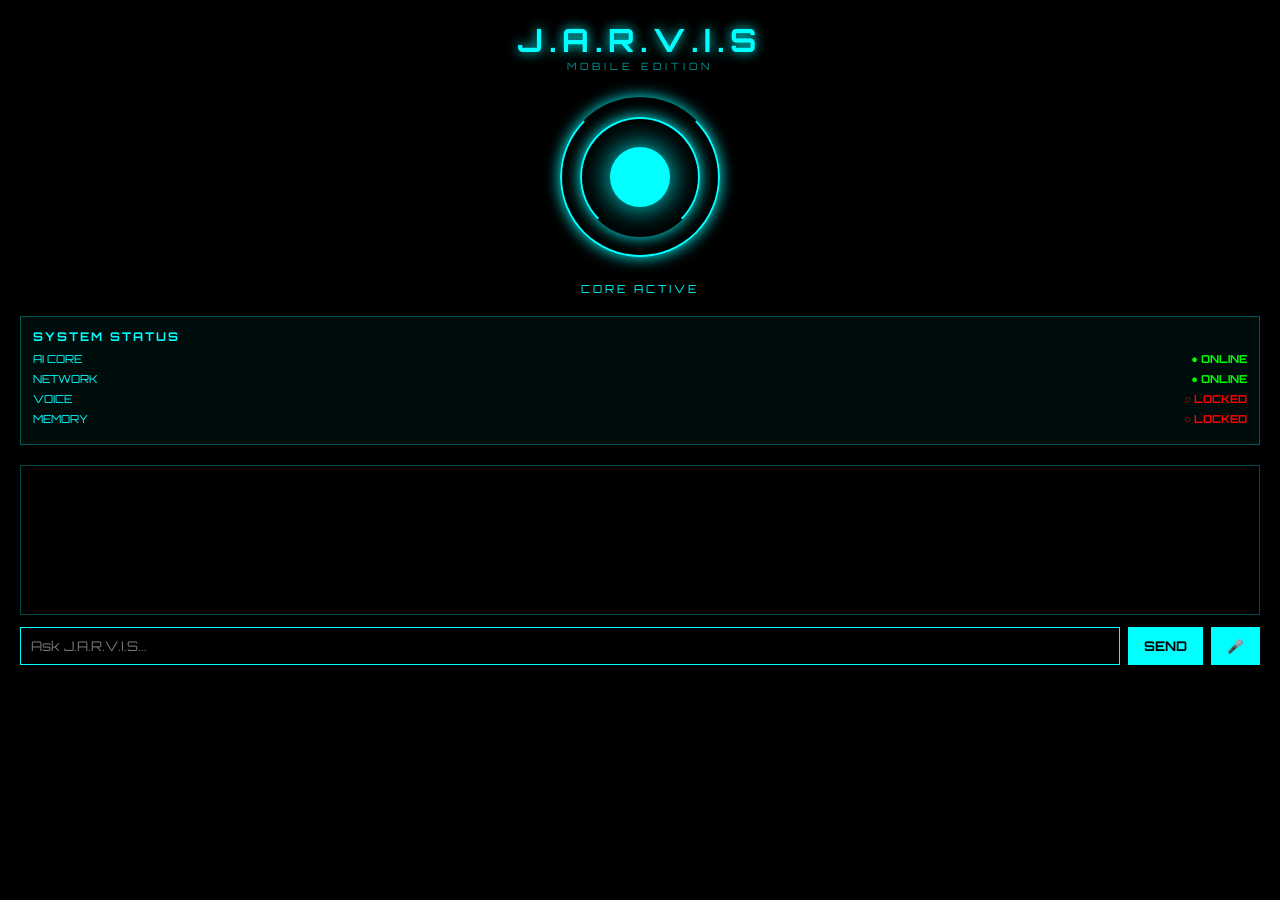
<file: frontend/index.html>
<!DOCTYPE html>
<html>
<head>
<meta charset="UTF-8">
<meta name="viewport" content="width=device-width, initial-scale=1">
<title>J.A.R.V.I.S</title>
<link rel="stylesheet" href="style.css">
</head>
<body>
 <header><h1>J.A.R.V.I.S</h1><p>MOBILE EDITION</p></header>
 <div class="core">
 <div class="ring r1"></div>
 <div class="ring r2"></div>
 <div class="center"></div>
 </div>
 <p class="core-text">CORE ACTIVE</p>
 <div class="status">
 <h2>SYSTEM STATUS</h2>
 <div class="row"><span>AI CORE</span><b class="on">● ONLINE</b></div>
 <div class="row"><span>NETWORK</span><b class="on">● ONLINE</b></div>
 <div class="row"><span>VOICE</span><b class="off">○ LOCKED</b></div>
 <div class="row"><span>MEMORY</span><b class="off">○ LOCKED</b></div>
 </div>
 <div class="chat" id="chat"></div>
 <div class="input-area">
 <input id="msg" placeholder="Ask J.A.R.V.I.S...">
 <button id="send">SEND</button>
  <button id="mic-btn">🎤</button>
 </div>
 <script src="script.js"></script>
</body>
</html>
</file>
<file: frontend/style.css>
@import url('https://fonts.googleapis.com/css2?family=Orbitron:wght@400;700&display=swap');

* {
  margin: 0;
  padding: 0;
  box-sizing: border-box;
  font-family: 'Orbitron', sans-serif;
}

body {
  background: #000;
  color: #0ff;
  padding: 20px;
}

header {
  text-align: center;
}

header h1 {
  letter-spacing: 6px;
  text-shadow: 0 0 12px #0ff;
}

header p {
  font-size: 10px;
  letter-spacing: 4px;
  opacity: 0.6;
}

.core {
  position: relative;
  width: 160px;
  height: 160px;
  margin: 25px auto;
}

.ring {
  position: absolute;
  border: 2px solid #0ff;
  border-radius: 50%;
  box-shadow: 0 0 15px #0ff;
}

.r1 {
  inset: 0;
  border-top-color: transparent;
  animation: spin 3s linear infinite;
}

.r2 {
  inset: 20px;
  border-bottom-color: transparent;
  animation: spin 2s linear infinite reverse;
}

.center {
  position: absolute;
  inset: 50px;
  background: #0ff;
  border-radius: 50%;
  box-shadow: 0 0 30px #0ff;
  animation: pulse 1.5s infinite;
}

@keyframes spin {
  to {
    transform: rotate(360deg);
  }
}

@keyframes pulse {
  50% {
    opacity: 0.4;
  }
}

.core-text {
  text-align: center;
  font-size: 11px;
  letter-spacing: 3px;
}

.status {
  border: 1px solid rgba(0, 255, 255, 0.3);
  background: rgba(0, 255, 255, 0.05);
  padding: 12px;
  margin: 20px 0;
}

.status h2 {
  font-size: 12px;
  letter-spacing: 2px;
  margin-bottom: 8px;
}

.row {
  display: flex;
  justify-content: space-between;
  font-size: 11px;
  margin: 6px 0;
}

.on {
  color: #0f0;
}

.off {
  color: #f00;
}

.chat {
  border: 1px solid rgba(0, 255, 255, 0.3);
  height: 150px;
  overflow-y: auto;
  padding: 10px;
  font-size: 12px;
}

.msg {
  margin: 6px 0;
  padding: 6px;
  border-left: 2px solid #0ff;
  background: rgba(0, 255, 255, 0.08);
}

.msg.user {
  border-left-color: #fff;
}

.input-area {
  display: flex;
  gap: 8px;
  margin-top: 12px;
}

input {
  flex: 1;
  background: #000;
  border: 1px solid #0ff;
  color: #0ff;
  padding: 10px;
}

button {
  background: #0ff;
  color: #000;
  border: none;
  padding: 10px 16px;
  font-weight: bold;
}
</file>
